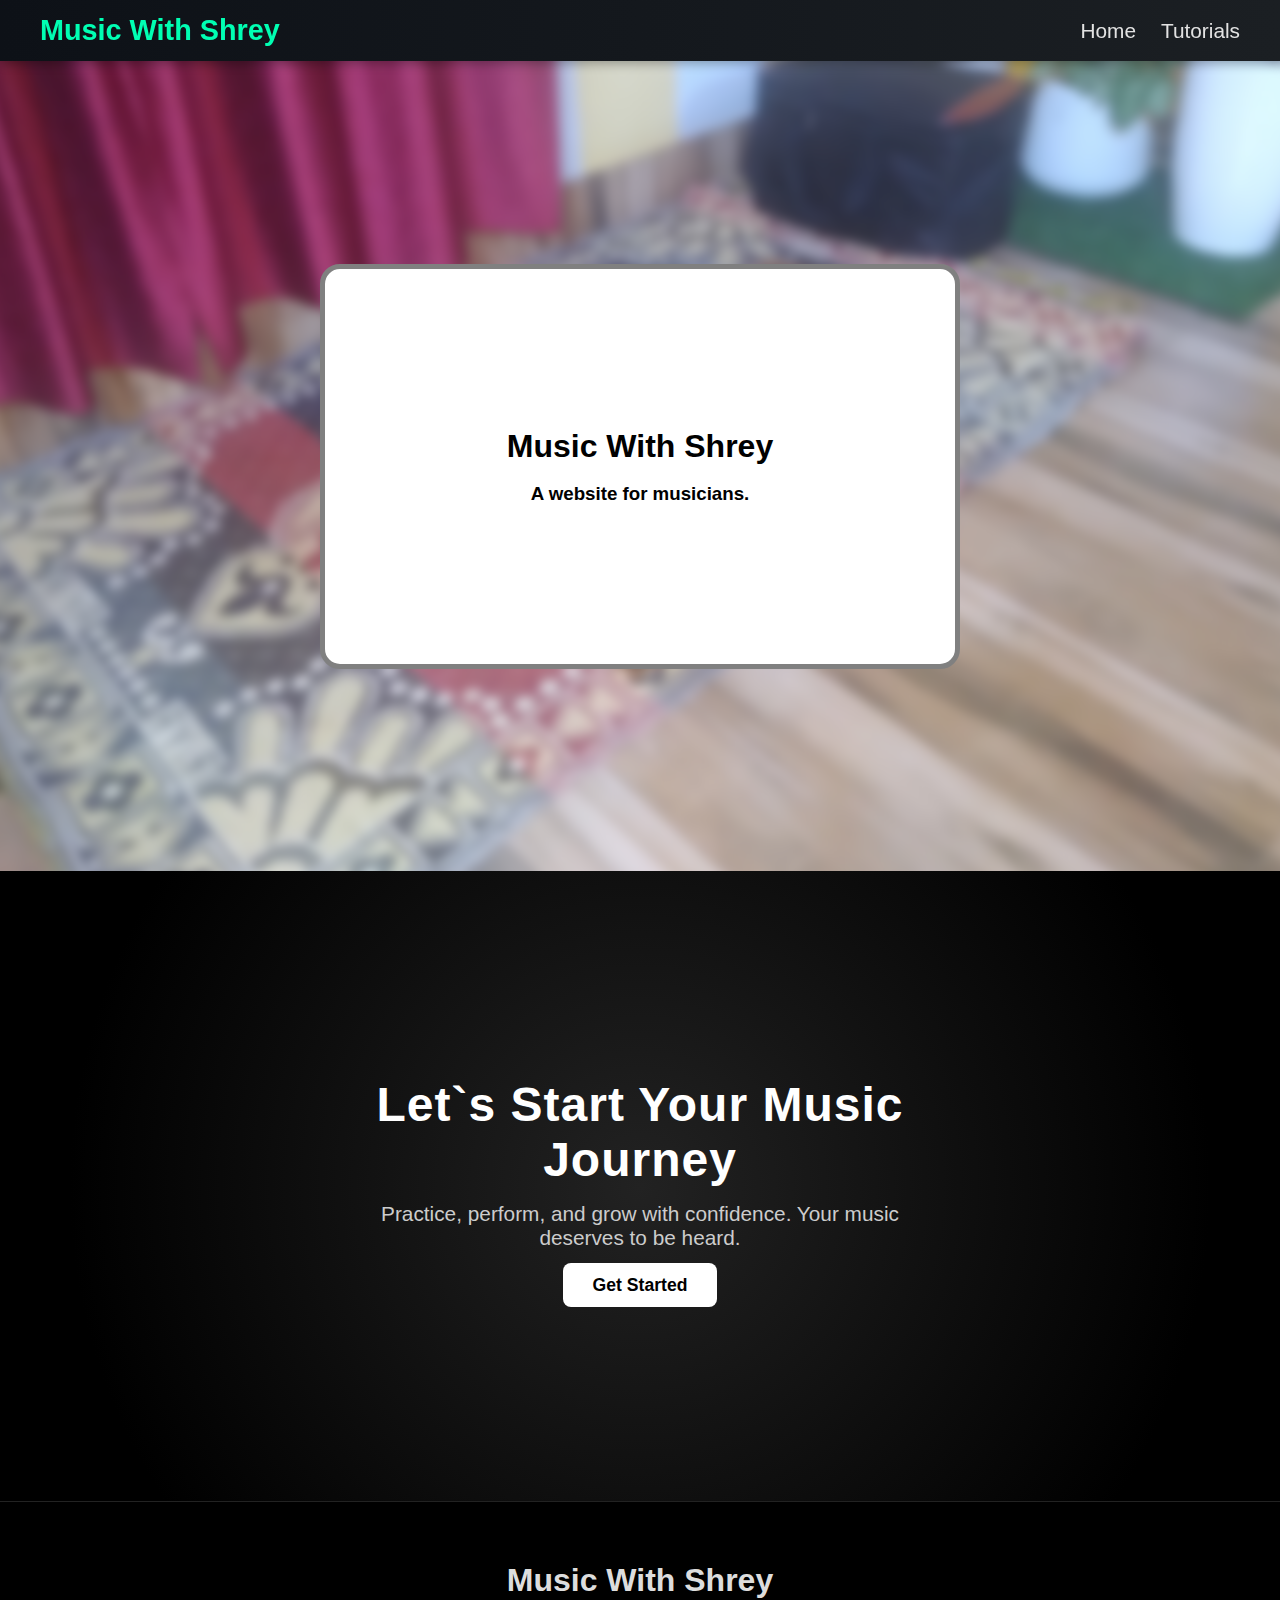
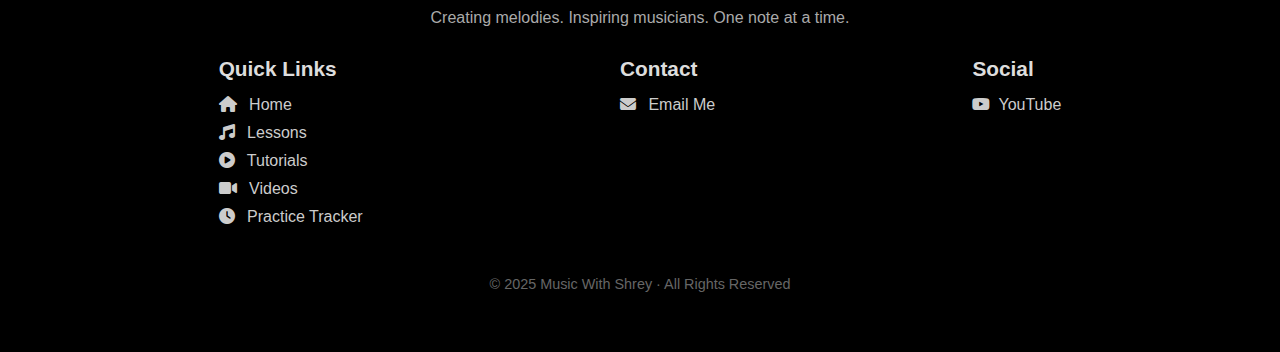
<file: index.html>
<!DOCTYPE html>
<html lang="en">
  <head>
    <meta charset="UTF-8">
    <meta name="viewport" content="width=device-width, initial-scale=1.0">
    <title>Music With Shrey &middot; Official Site</title>
    <link rel="stylesheet" href="style.css">
    <link rel="stylesheet"
      href="https://cdnjs.cloudflare.com/ajax/libs/font-awesome/6.5.0/css/all.min.css">
      <link rel="icon" href="/assets/icons-and-images/favicon.ico" sizes="32x32">
    <link rel="apple-touch-icon" href="/assets/icons-and-images/favicon.ico">
  </head>
  <body>
    <header>
      <nav class="navbar">
        <h1>Music With Shrey</h1>
        <ul class="nav-opt">
          <li class="navlinks"><a href="index.html">Home</a></li>
          <li class="navlinks"><a href="/tutorials/">Tutorials</a></li>
        </ul>
      </nav>
    </header>
    <section class="hero-section">
      <div class="container">
        <h1>Music With Shrey</h1>
        <br>
        <h3>A website for musicians.</h3>
      </div>
    </section>
    <section class="lets-start-section">
      <div class="content">
        <h2>Let`s Start Your Music Journey</h2>
        <p>Practice, perform, and grow with confidence. Your music deserves to
          be heard.</p>
        <a href="#" class="start-btn">Get Started</a>
      </div>
    </section>
    <footer>
      <div class="footer-container">

        <div class="footer-section">
          <h3>Music With Shrey</h3>
          <p>Creating melodies. Inspiring musicians. One note at a time.</p>
        </div>

        <div class="footer-links">

          <div class="links">
            <h4>Quick Links</h4>
            <ul>
              <li><a href="#"><i class="fa-solid fa-house"></i> Home</a></li>
              <li><a href="#"><i class="fa-solid fa-music"></i> Lessons</a></li>
              <li><a href="#"><i class="fa-solid fa-circle-play"></i> Tutorials</a></li>
              <li><a href="#"><i class="fa-solid fa-video"></i> Videos</a></li>
              <li><a href="/practice-tracker"><i class="fa-solid fa-clock"></i> Practice Tracker</a></li>
            </ul>
          </div>

          <div class="links">
            <h4>Contact</h4>
            <ul>
              <li><a href="https://mail.google.com/mail/?view=cm&fs=1&to=musicwithshrey7@gmail.com"><i class="fa-solid fa-envelope"></i> Email
                  Me</a></li>
            </ul>
          </div>

          <div class="links">
            <h4>Social</h4>
            <ul>
              <li><a href="https://www.youtube.com/@MusicWithShreyOffcial"><i class="fa-brands fa-youtube"></i>YouTube</a></li>
            </ul>
          </div>

        </div>

        <div class="bottom-text">
          © 2025 Music With Shrey · All Rights Reserved
        </div>

      </div>
    </footer>

  </body>
</html>
</file>
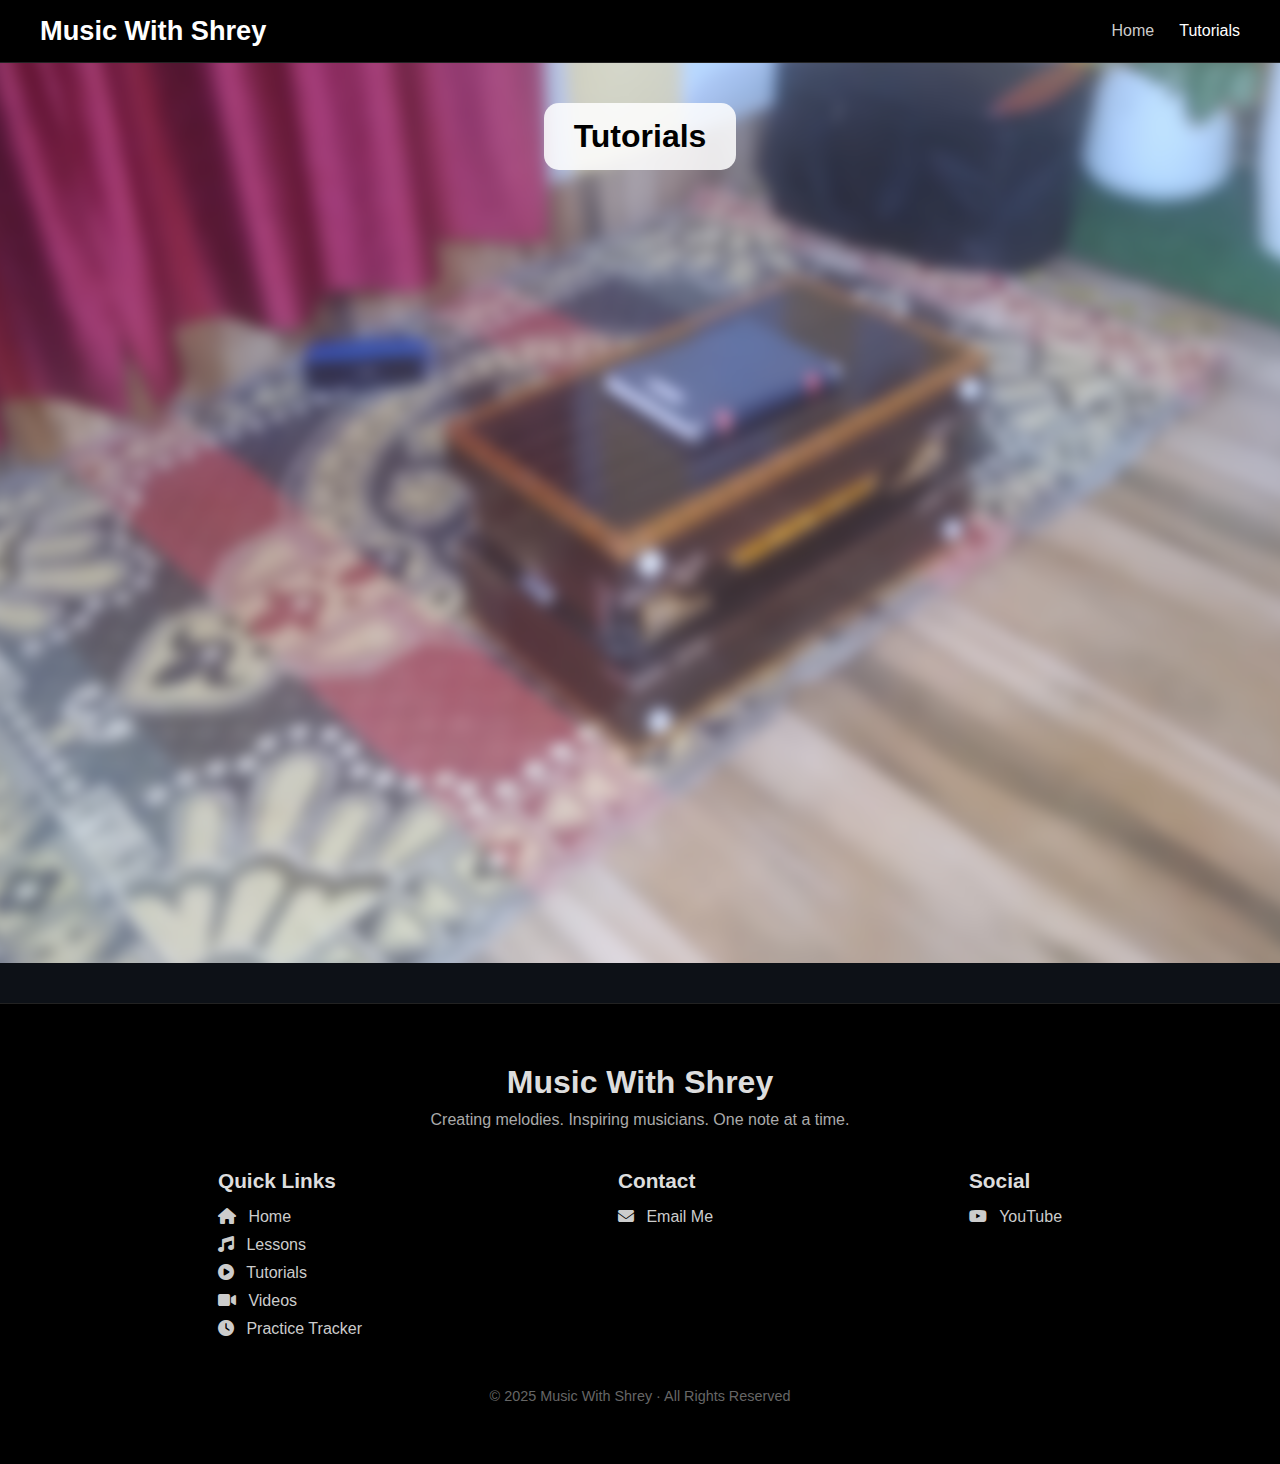
<file: tutorials/index.html>
<!DOCTYPE html>
<html lang="en">
  <head>
    <meta charset="UTF-8">
    <meta name="viewport" content="width=device-width, initial-scale=1.0">
    <title>Lessons · Music With Shrey</title>
    <link rel="stylesheet" href="style.css">
    <link rel="icon" href="/assets/icons-and-images/favicon.ico" sizes="32x32">
    <link rel="apple-touch-icon" href="/assets/icons-and-images/favicon.ico">
    <link rel="stylesheet" href="https://cdnjs.cloudflare.com/ajax/libs/font-awesome/6.5.0/css/all.min.css">
  </head>

  <body>
    <!-- NAVBAR -->
    <header>
      <nav class="navbar">
        <div class="logo">Music With Shrey</div>

        <ul class="nav-links">
          <li><a href="../index.html">Home</a></li>
          <li><a href="#" class="active">Tutorials</a></li>
        </ul>
      </nav>
    </header>

    <section class="hero-section">
      <h1 class="series-name">Tutorials</h1>
      <div class="playlist-row">
        <div class="playlist-card">
          <iframe title="YouTube video player"
            src="https://www.youtube.com/embed/videoseries?list=PLXa0j5DwpozB7ByEAoQnge1KC4BQvsYqV"></iframe>
        </div>
        <div class="playlist-card">
          <iframe width="560" height="315" src="https://www.youtube.com/embed/videoseries?si=yGjVeKytJZ8EKksQ&amp;list=PLXa0j5DwpozCXmnOJBjefdk9yOjNhqZat" title="YouTube video player" frameborder="0" allow="accelerometer; autoplay; clipboard-write; encrypted-media; gyroscope; picture-in-picture; web-share" referrerpolicy="strict-origin-when-cross-origin" allowfullscreen></iframe>
        </div>

        <div class="playlist-card">
          <iframe width="560" height="315" src="https://www.youtube.com/embed/videoseries?si=ARp42wULOcqeCBTw&amp;list=PLXa0j5DwpozDL12X_JILvB1RBES2GYKtS" title="YouTube video player" frameborder="0" allow="accelerometer; autoplay; clipboard-write; encrypted-media; gyroscope; picture-in-picture; web-share" referrerpolicy="strict-origin-when-cross-origin" allowfullscreen></iframe>
        </div>

      </div>

    </section>

    <!-- FOOTER -->
    <footer>
      <div class="footer-container">

        <div class="footer-section">
          <h3>Music With Shrey</h3>
          <p>Creating melodies. Inspiring musicians. One note at a time.</p>
        </div>

        <div class="footer-links">

          <div class="links">
            <h4>Quick Links</h4>
            <ul>
              <li><a href="#"><i class="fa-solid fa-house"></i> Home</a></li>
              <li><a href="#"><i class="fa-solid fa-music"></i> Lessons</a></li>
              <li><a href="#"><i class="fa-solid fa-circle-play"></i>
                  Tutorials</a></li>
              <li><a href="#"><i class="fa-solid fa-video"></i> Videos</a></li>
              <li><a href="#"><i class="fa-solid fa-clock"></i> Practice
                  Tracker</a></li>
            </ul>
          </div>

          <div class="links">
            <h4>Contact</h4>
            <ul>
              <li><a
                  href="https://mail.google.com/mail/?view=cm&fs=1&to=musicwithshrey7@gmail.com">
                  <i class="fa-solid fa-envelope"></i> Email Me</a></li>
            </ul>
          </div>

          <div class="links">
            <h4>Social</h4>
            <ul>
              <li><a href="https://www.youtube.com/@MusicWithShreyOffcial">
                  <i class="fa-brands fa-youtube"></i> YouTube</a></li>
            </ul>
          </div>

        </div>

        <div class="bottom-text">
          © 2025 Music With Shrey · All Rights Reserved
        </div>

      </div>
    </footer>
  </body>
</html>
</file>
<file: style.css>
/* ===== RESET ===== */
* {
  margin: 0;
  padding: 0;
  box-sizing: border-box;
}

body {
  font-family: "Poppins", sans-serif;
  background-color: #0d1117;
  color: #f0f0f0;
  overflow-x: hidden;
}

/* ===== NAVBAR ===== */
header {
  background: linear-gradient(90deg, #0d1117, #1b1f23);
  box-shadow: 0 3px 10px rgba(0,0,0,0.3);
  position: sticky;
  top: 0;
  z-index: 999;
}

.navbar {
  display: flex;
  justify-content: space-between;
  align-items: center;
  padding: 14px 40px;
}

.navbar h1 {
  color: #00ffb3;
  font-size: 1.8rem;
  font-weight: 700;
  cursor: pointer;
  transition: 0.3s ease;
}

.navbar h1:hover {
  color: #06d6a0;
  transform: scale(1.05);
}

.nav-opt {
  display: flex;
  list-style: none;
  gap: 25px;
}

.navlinks a {
  color: #e2e2e2;
  text-decoration: none;
  font-size: 1.3rem;
  transition: 0.3s ease;
}

.navlinks a:hover {
  color: #00ffb3;
  transform: scale(1.2);
}

/* ===== Hero section ===== */
.hero-section{
  position: relative;    
  overflow: hidden;       
  height: 90vh;
  text-align: center;
  display: flex;
  flex-direction: column;
  justify-content: center;
  align-items: center;
  color: #000;
}

.hero-section::before{
  content: "";
  position: absolute;
  inset: 0;
  background-image: url('/assets/icons-and-images/Harmonium.jpg');
  background-size: cover;
  background-repeat: no-repeat;
  background-position: center;
  filter: blur(5px);
  transform: scale(1.1); 
  z-index: -1;           
}

.hero-section .container{
  height: 50%;
  width: 50%;
  border-radius: 20px;
  border: 5px solid grey;
  background-color: white;
  text-align: center;
  display: flex;
  flex-direction: column;
  justify-content: center;
  align-items: center;
  z-index: 1; /* background se upar */
}

/* ===== Lets Start Section ===== */
.lets-start-section {
  height: 70vh;
  background: radial-gradient(circle at center, #222 0%, #000 80%);
  color: white;
  display: flex;
  justify-content: center;
  align-items: center;
  text-align: center;
  padding: 40px;
}

.lets-start-section .content {
  max-width: 650px;
  padding: 30px;
}

.lets-start-section h2 {
  font-size: 3rem;
  margin-bottom: 15px;
  letter-spacing: 1px;
  font-weight: 700;
}

.lets-start-section p {
  font-size: 1.3rem;
  color: #ccc;
  margin-bottom: 25px;
}

/* Button styling */
.start-btn {
  padding: 12px 30px;
  background: #fff;
  color: #000;
  border-radius: 8px;
  font-size: 1.1rem;
  font-weight: 600;
  text-decoration: none;
  transition: 0.3s ease;
}

.start-btn:hover {
  background: #f0f0f0;
  transform: scale(1.05);
}

/* ===== Footer ===== */
footer {
  background: #000;
  color: #ddd;
  padding: 60px 20px;
  border-top: 1px solid #222;
}

.footer-container {
  max-width: 1100px;
  margin: auto;
}

.footer-section {
  text-align: center;
  margin-bottom: 30px;
}

.footer-section h3 {
  font-size: 2rem;
  font-weight: 700;
}

.footer-section p {
  font-size: 1rem;
  color: #aaa;
  margin-top: 10px;
}

/* Links Grid */
.footer-links {
  display: flex;
  justify-content: space-around;
  flex-wrap: wrap;
  margin-bottom: 40px;
}

.footer-links .links h4 {
  font-size: 1.3rem;
  margin-bottom: 15px;
}

.footer-links ul {
  list-style: none;
  padding: 0;
}

.footer-links li {
  margin: 10px 0;
}

.footer-links a {
  color: #ccc;
  text-decoration: none;
  font-size: 1rem;
  transition: 0.3s ease;
}

.footer-links a i {
  margin-right: 8px;
}

.footer-links a:hover {
  color: #fff;
  transform: translateX(5px);
}

/* Bottom */
.bottom-text {
  text-align: center;
  color: #666;
  font-size: 0.9rem;
  margin-top: 30px;
}
</file>
<file: tutorials/style.css>
/* ===== RESET ===== */
* {
  margin: 0;
  padding: 0;
  box-sizing: border-box;
}

body {
  font-family: "Poppins", sans-serif;
  background-color: #0d1117;
  color: #f0f0f0;
  overflow-x: hidden;
}

/* ===== Navbar ===== */
.navbar {
  width: 100%;
  padding: 15px 40px;
  background: #000;
  color: #fff;
  display: flex;
  justify-content: space-between;
  align-items: center;
  border-bottom: 1px solid #222;
}

.navbar .logo {
  font-size: 1.7rem;
  font-weight: 700;
}

.navbar .nav-links {
  list-style: none;
  display: flex;
  gap: 25px;
}

.navbar .nav-links li a {
  text-decoration: none;
  color: #ccc;
  transition: 0.3s ease;
  font-size: 1rem;
}

.navbar .nav-links li a:hover,
.navbar .nav-links li a.active {
  color: #fff;
}

.hero-section {
  position: relative;
  overflow: hidden;
  min-height: 100vh;
  padding: 40px 0;
  color: #000;
}

/* Background blur */
.hero-section::before {
  content: "";
  position: absolute;
  inset: 0;
  background-image: url('/assets/icons-and-images/Harmonium.jpg');
  background-size: cover;
  background-repeat: no-repeat;
  background-position: center;
  filter: blur(6px);
  transform: scale(1.15);
  z-index: -1;
}

/* Playlist container so that videos come line-by-line */
/* Horizontal playlist row */
.playlist-row {
  display: flex;
  gap: 25px;
  overflow-x: auto;
  padding: 20px;
  margin-left: 200px;
  scroll-snap-type: x mandatory;
}

.playlist-row::-webkit-scrollbar {
  height: 6px;
}

.playlist-row::-webkit-scrollbar-thumb {
  background: #555;
  border-radius: 5px;
}

/* Individual playlist card */
.playlist-card {
  flex: 0 0 auto;
  width: 280px;
  scroll-snap-align: start;
}

.playlist-card iframe {
  width: 100%;
  height: 200px;
  border-radius: 20px;
  border: none;
}


/* Title */
.series-name {
  background: rgba(255, 255, 255, 0.85);
  width: fit-content;
  padding: 15px 30px;
  border-radius: 15px;
  margin: 0 auto 25px auto;
  font-size: 2rem;
  font-weight: 700;
  color: #000;
}

/* Playlist iframe */
.alankar {
  width: 90%;
  max-width: 600px;
  height: 315px;
  border-radius: 20px;
  display: block;
  margin: 25px auto;
  border: none;
}

/* ===== FOOTER ===== */
footer {
  background: #000;
  color: #ddd;
  padding: 60px 20px;
  border-top: 1px solid #222;
  margin-top: 40px;
}

.footer-container {
  max-width: 1100px;
  margin: auto;
}

.footer-section {
  text-align: center;
  margin-bottom: 30px;
}

footer h3 {
  font-size: 2rem;
  font-weight: 700;
}

footer p {
  color: #aaa;
  margin-top: 10px;
  font-size: 1rem;
}

.footer-links {
  display: flex;
  justify-content: space-around;
  flex-wrap: wrap;
  margin: 40px 0;
}

.links h4 {
  font-size: 1.3rem;
  margin-bottom: 15px;
}

.links ul {
  list-style: none;
}

.links li {
  margin: 10px 0;
}

.links a {
  color: #ccc;
  text-decoration: none;
  transition: 0.3s;
}

.links a:hover {
  color: #fff;
  transform: translateX(5px);
}

.links a i {
  margin-right: 8px;
}

.bottom-text {
  text-align: center;
  color: #666;
  margin-top: 30px;
  font-size: 0.9rem;
}
</file>
